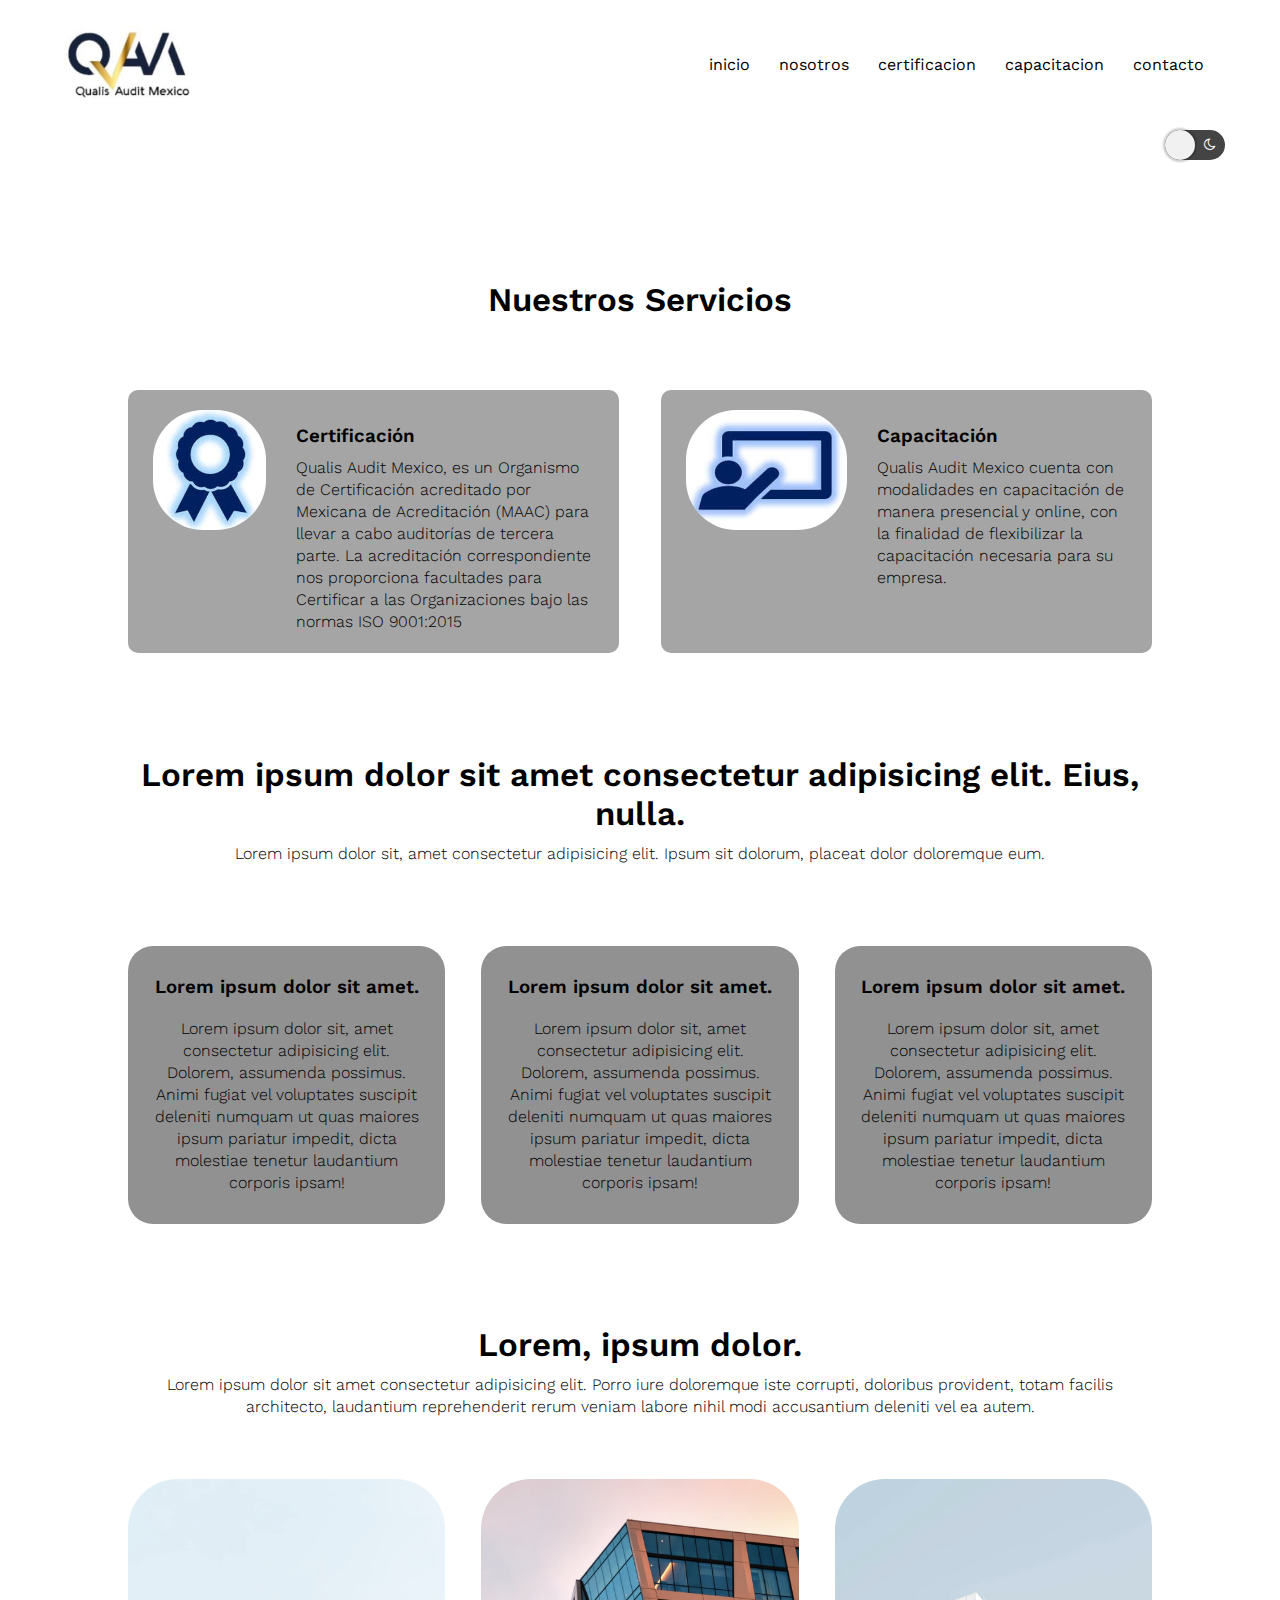
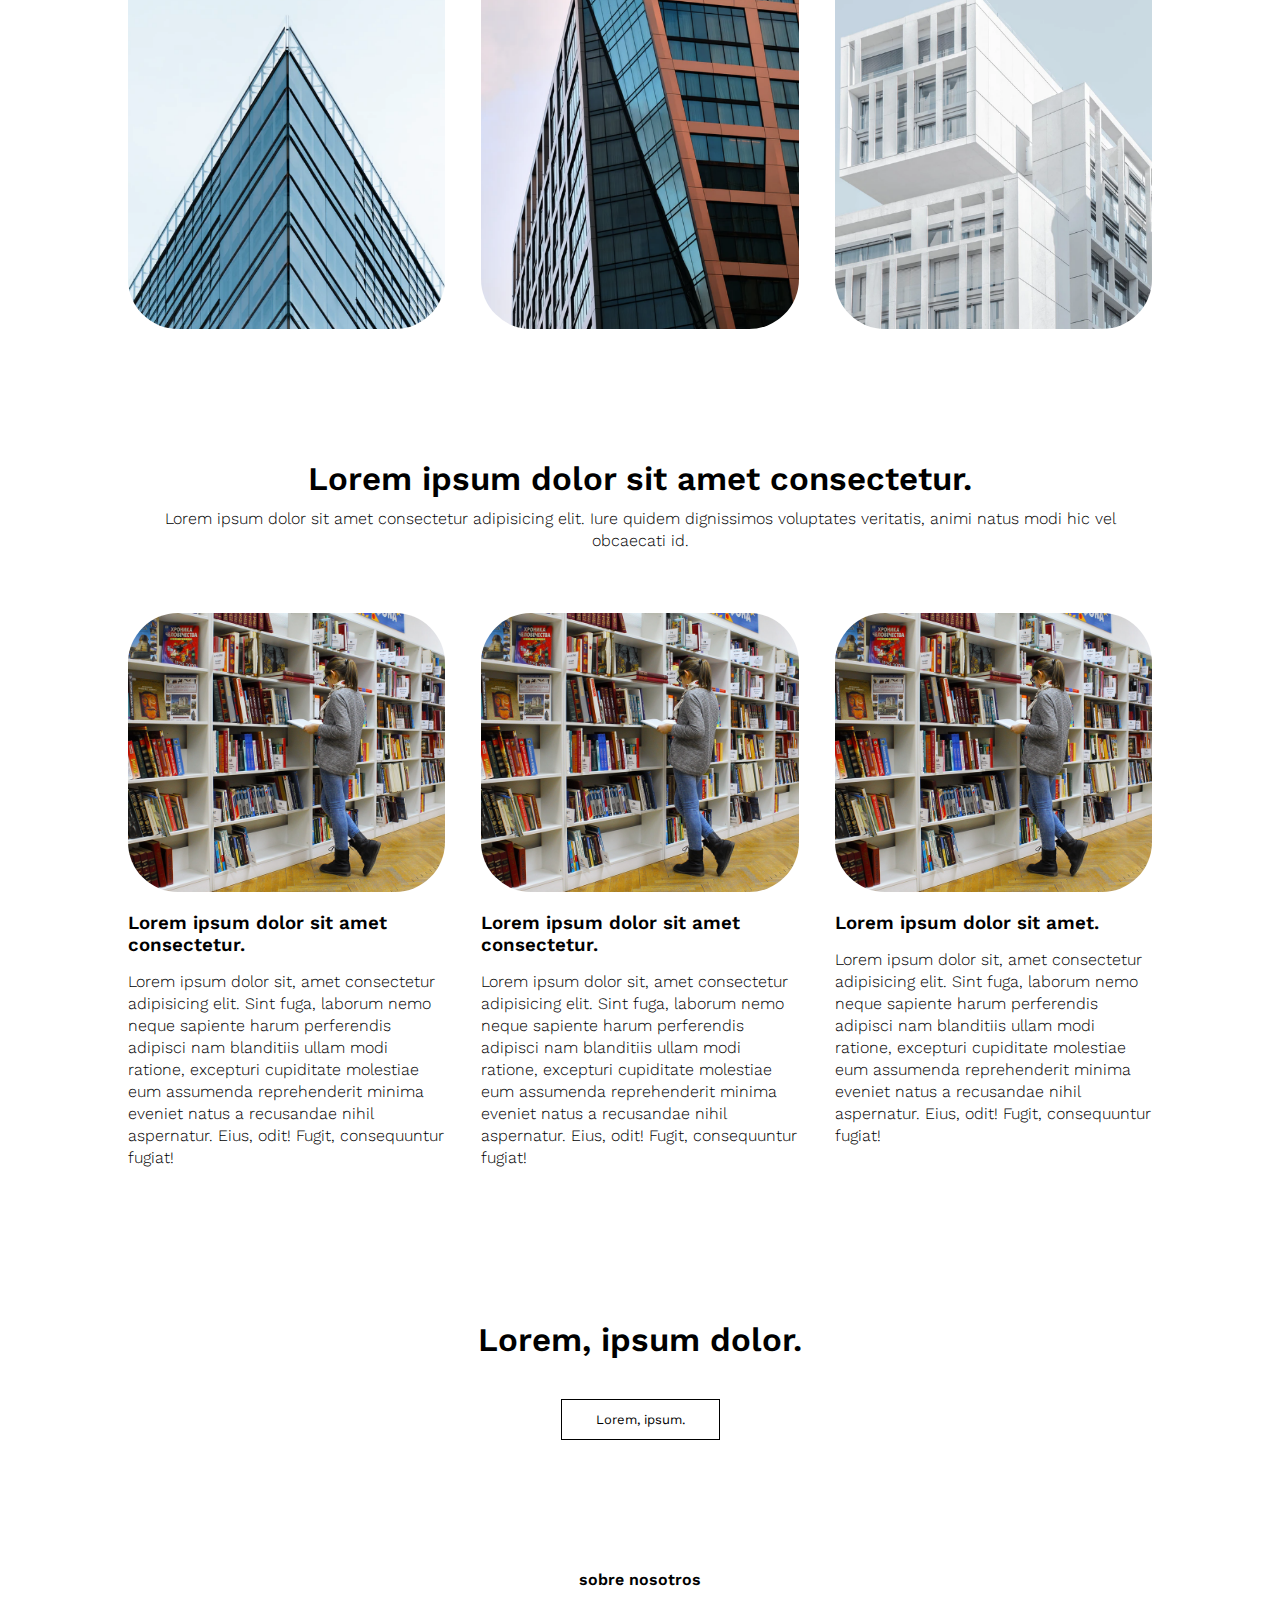
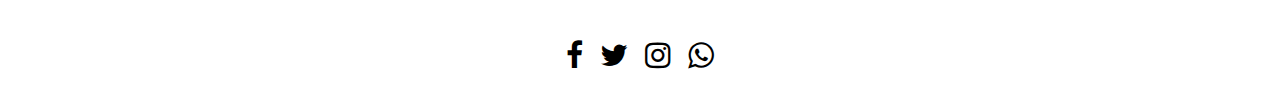
<file: index.html>
<!DOCTYPE html>
<html>   
<head>
        <meta name="viewport" content="with=divice-width, initial-scale=1.0">
         <title>inicio</title>
         <link rel="stylesheet" href="style1.css">
         <link rel="preconnect" href="https://fonts.googleapis.com">
         <link rel="preconnect" href="https://fonts.gstatic.com" crossorigin>
         <link href="https://fonts.googleapis.com/css2?family=Work+Sans:wght@100;200;300;400;500;600;700&display=swap" rel="stylesheet">
         <link rel="stylesheet" href="https://stackpath.bootstrapcdn.com/font-awesome/4.7.0/css/font-awesome.min.css">         
    </head>
<body>
<section class="section1">
    <nav>
        <a href="index.html"><img src="imagenes/logo2.png"></a>
        <div class="nav-links" id="navlinks">  
           <i class="fa fa-times-circle-o" onclick="hidemenu()"></i>
            <ul>
                <li><a href="index.html">inicio</a></li>
                <li><a href="nosotros.html">nosotros</a></li>
                <li><a href="certificacion.html">certificacion</a></li>
                <li><a href="capacitacion.html">capacitacion</a></li>
                <li><a href="contacto.html">contacto</a></li>
            </ul>
        </div>
        <i class="fa fa-bars" onclick="showmenu()"></i>
    </nav>
    <button class="switch" id="switch">
        <span> <i class="fa fa-sun-o"></i></span>
        <span><i class="fa fa-moon-o"></i></span>
    </button>
<div class="text-box">
    <h1><!--texto aqui,-palabras alazar lorem(num)--></h1>
    <p><!--texto aqui,-palabras alazar lorem(num)--></p>
    <a href="" class="pon aqui 'hero-btn'"><!--texto aqui,para separar palabras pon <br>,-palabras alazar lorem(num)--></a>
</div> 

</section>



<section class="section5">
    <h1>Nuestros Servicios</h1>
    <p><!--text here--></p>

    <div class="row">
        <div class="testimonial-col">
            <img src="imagenes/certificacion.jpg">
            <div>
                <h3>Certificación</h3>
                <p>Qualis Audit Mexico, es un Organismo de Certificación acreditado por Mexicana de Acreditación (MAAC) para llevar a cabo auditorías de tercera parte. La acreditación correspondiente nos proporciona facultades para Certificar a las Organizaciones bajo las normas ISO 9001:2015</p>
            </div>
        </div>
        <div class="testimonial-col">
            <img src="imagenes/capacitacion.jpg">
            <div>
                <h3>Capacitación</h3>
                <p>Qualis Audit Mexico cuenta con modalidades en capacitación de manera presencial y online, con la finalidad de flexibilizar la capacitación necesaria para su empresa.</p>
            </div>
        </div>
    </div>
</section>



<section class="section2">
    <h1>Lorem ipsum dolor sit amet consectetur adipisicing elit. Eius, nulla.</h1>
    <p>Lorem ipsum dolor sit, amet consectetur adipisicing elit. Ipsum sit dolorum, placeat dolor doloremque eum.</p></p>

    <div class="row">
        <div class="course-col">
            <h3>Lorem ipsum dolor sit amet.</h3>
            <p>Lorem ipsum dolor sit, amet consectetur adipisicing elit. Dolorem, assumenda possimus. Animi fugiat vel voluptates suscipit deleniti numquam ut quas maiores ipsum pariatur impedit, dicta molestiae tenetur laudantium corporis ipsam!</p>
        </div>
        <div class="course-col">
            <h3>Lorem ipsum dolor sit amet.</h3>
            <p>Lorem ipsum dolor sit, amet consectetur adipisicing elit. Dolorem, assumenda possimus. Animi fugiat vel voluptates suscipit deleniti numquam ut quas maiores ipsum pariatur impedit, dicta molestiae tenetur laudantium corporis ipsam!</p>
        </div>
        <div class="course-col">
            <h3>Lorem ipsum dolor sit amet.</h3>
            <p>Lorem ipsum dolor sit, amet consectetur adipisicing elit. Dolorem, assumenda possimus. Animi fugiat vel voluptates suscipit deleniti numquam ut quas maiores ipsum pariatur impedit, dicta molestiae tenetur laudantium corporis ipsam!</p>
        </div>
    </div>

</section>



<section class="section3">
    <h1>Lorem, ipsum dolor.</h1>
    <p>Lorem ipsum dolor sit amet consectetur adipisicing elit. Porro iure doloremque iste corrupti, doloribus provident, totam facilis architecto, laudantium reprehenderit rerum veniam labore nihil modi accusantium deleniti vel ea autem.</p>
    

    <div class="row">
        <div class="campus-col">
            <img src="imagenes/london.png">
            <div class="layer">
                <h3>london</h3>
            </div>
        </div>
        <div class="campus-col">
            <img src="imagenes/newyork.png">
            <div class="layer">
                <h3>newyork</h3>
            </div>
        </div>
        <div class="campus-col">
            <img src="imagenes/washington.png">
            <div class="layer">
                <h3>washington</h3>
            </div>
        </div>

    </div>

</section>



<section class="section4">
    <h1>Lorem ipsum dolor sit amet consectetur.</h1>
    <p>Lorem ipsum dolor sit amet consectetur adipisicing elit. Iure quidem dignissimos voluptates veritatis, animi natus modi hic vel obcaecati id.</p>

    <div class="row">
        <div class="facilities-col">
            <img src="imagenes/library.png">
            <h3>Lorem ipsum dolor sit amet consectetur.</h3>
            <p>Lorem ipsum dolor sit, amet consectetur adipisicing elit. Sint fuga, laborum nemo neque sapiente harum perferendis adipisci nam blanditiis ullam modi ratione, excepturi cupiditate molestiae eum assumenda reprehenderit minima eveniet natus a recusandae nihil aspernatur. Eius, odit! Fugit, consequuntur fugiat!</p>
        </div>
        <div class="facilities-col">
            <img src="imagenes/library.png">
            <h3>Lorem ipsum dolor sit amet consectetur.</h3>
            <p>Lorem ipsum dolor sit, amet consectetur adipisicing elit. Sint fuga, laborum nemo neque sapiente harum perferendis adipisci nam blanditiis ullam modi ratione, excepturi cupiditate molestiae eum assumenda reprehenderit minima eveniet natus a recusandae nihil aspernatur. Eius, odit! Fugit, consequuntur fugiat!</p>
        </div>
        <div class="facilities-col">
            <img src="imagenes/library.png">
            <h3>Lorem ipsum dolor sit amet.</h3>
            <p>Lorem ipsum dolor sit, amet consectetur adipisicing elit. Sint fuga, laborum nemo neque sapiente harum perferendis adipisci nam blanditiis ullam modi ratione, excepturi cupiditate molestiae eum assumenda reprehenderit minima eveniet natus a recusandae nihil aspernatur. Eius, odit! Fugit, consequuntur fugiat!</p>
        </div>
    </div>


</section>



<section class="section6">
    <h1>Lorem, ipsum dolor.</h1>
    <a href="" class="hero-btn">Lorem, ipsum.</a>
    <div class="icons">

    </div>
</section>



<section class="section7">
    <h4>sobre nosotros</h4>
    <p><!--text here--></p>
    <div class="icons">
        <a href="https://es-la.facebook.com/" target="_blank"><i class="fa fa-facebook"></i></a>
        <a href="https://twitter.com/?lang=ES" target="_blank"><i class="fa fa-twitter"></i></a>
        <a href="https://www.instagram.com/?hl=es-la" target="_blank"><i class="fa fa-instagram"></i></a>
        <a href="https://api.whatsapp.com/send?phone=525591902164&text=Hola!" target="_blank"><i class="fa fa-whatsapp"></i></a>
    </div>
</section>



<script>

    var navlinks = document.getElementById("navlinks");
    function showmenu(){
        navlinks.style.right = "0";
    }
    function hidemenu(){
        navlinks.style.right = "-200px";
    }



    const btnSwitch = document.querySelector('#switch');

    btnSwitch.addEventListener('click' , () => {
        document.body.classList.toggle('dark');

        btnSwitch.classList.toggle('active');

        if(document.body.classList.contains('dark')){
		localStorage.setItem('dark-mode', 'true');
	} else {
		localStorage.setItem('dark-mode', 'false');
	}

    });

    if(localStorage.getItem('dark-mode') === 'true'){
	document.body.classList.add('dark');
	btnSwitch.classList.add('active');
} else {
	document.body.classList.remove('dark');
	btnSwitch.classList.remove('active');
}

</script>


</body>    
</html>
</file>
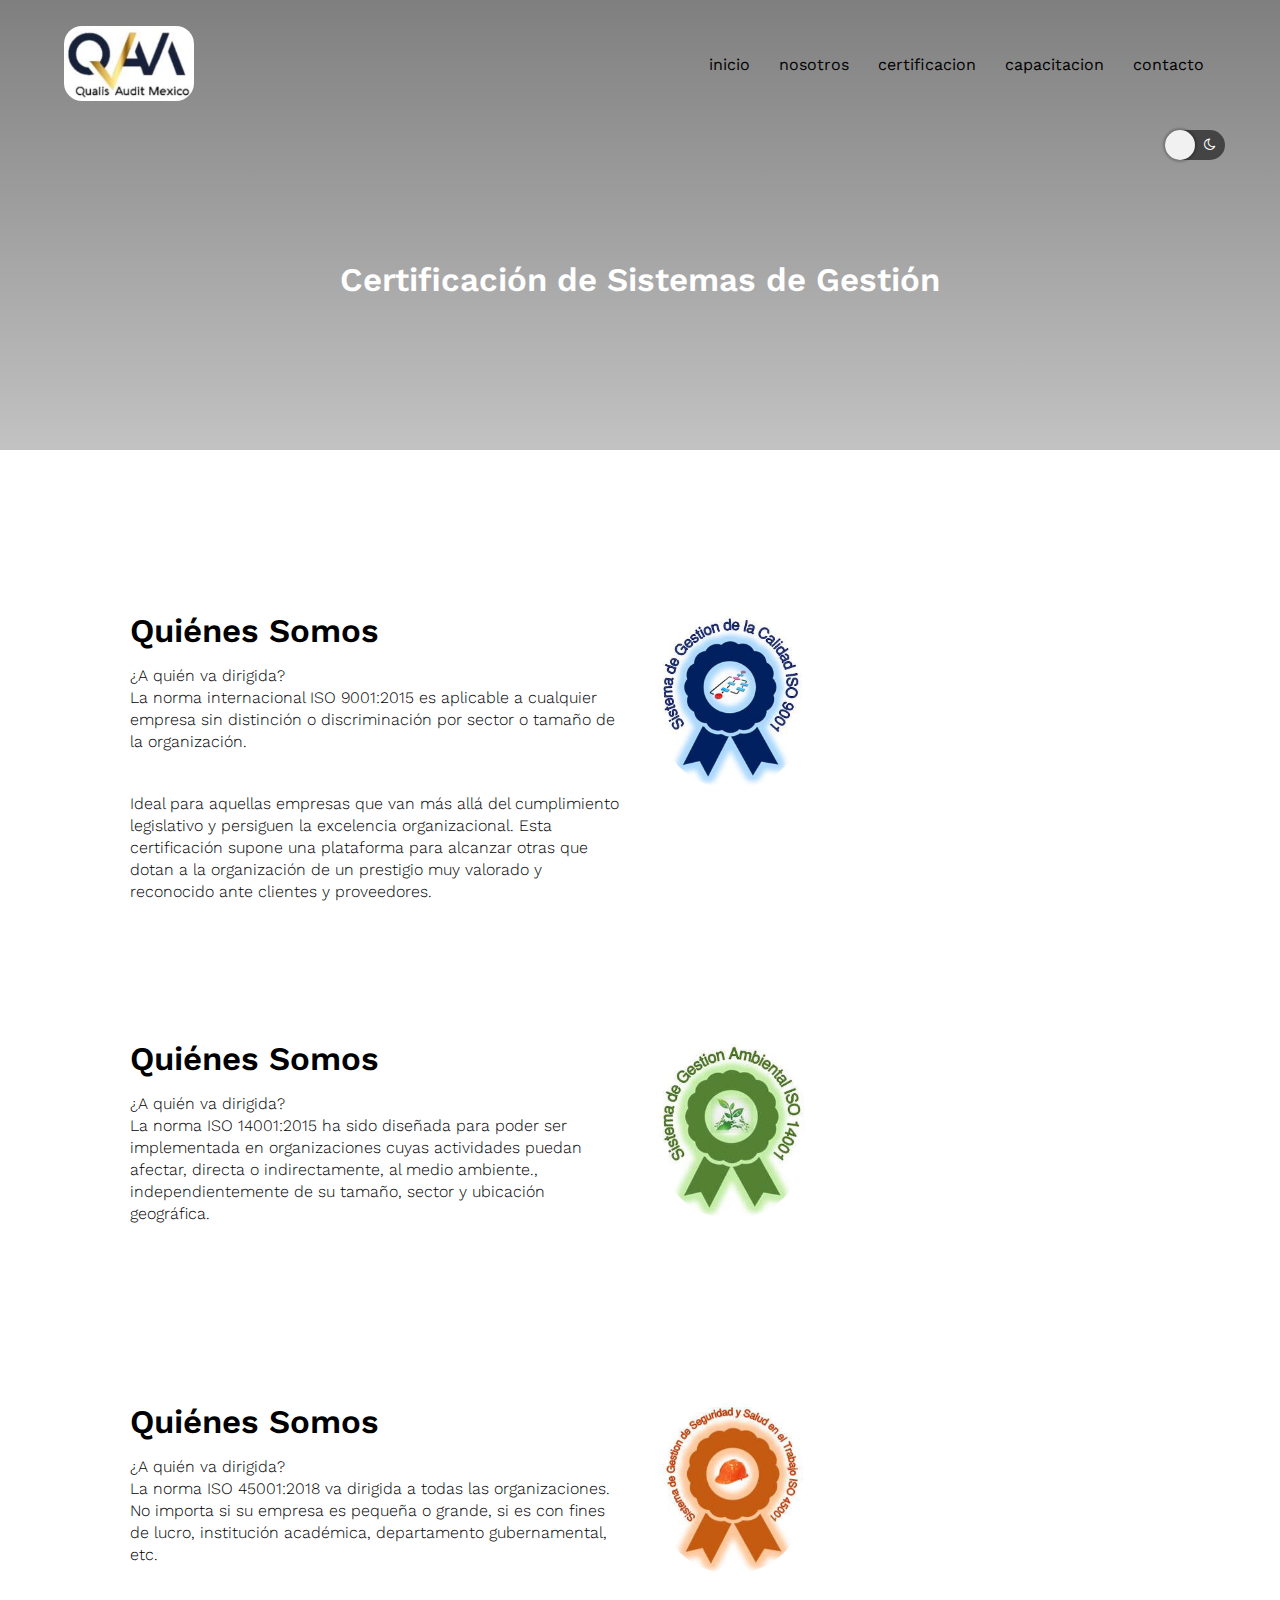
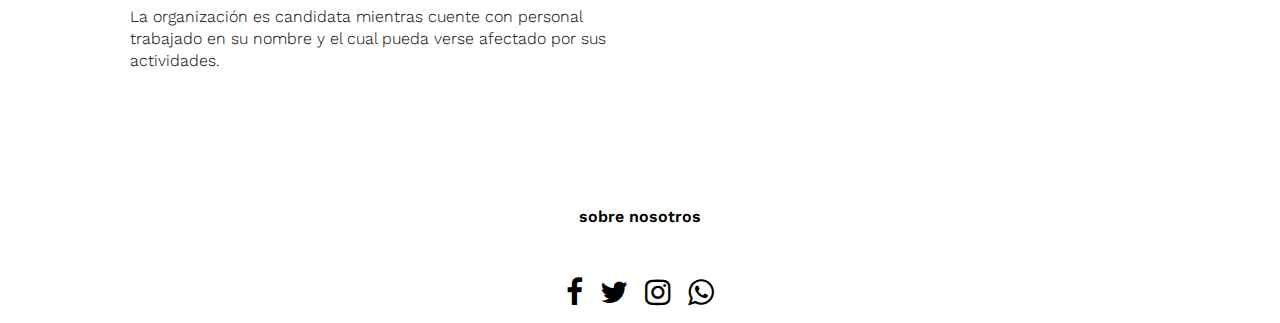
<file: certificacion.html>
<!DOCTYPE html>
<html >   
<head>
        <meta name="viewport" content="with=divice-width, initial-scale=1.0">
         <title>certificacion</title>
         <link rel="stylesheet" href="style1.css">
         <link rel="preconnect" href="https://fonts.googleapis.com">
         <link rel="preconnect" href="https://fonts.gstatic.com" crossorigin>
         <link href="https://fonts.googleapis.com/css2?family=Work+Sans:wght@100;200;300;400;500;600;700&display=swap" rel="stylesheet">
         <link rel="stylesheet" href="https://stackpath.bootstrapcdn.com/font-awesome/4.7.0/css/font-awesome.min.css">         
    </head>
<body>
<section class="sub-section1">
    <nav>
        <a href="index.html"><img src="imagenes/logo2.png"></a>
        <div class="nav-links" id="navlinks">  
           <i class="fa fa-times-circle-o" onclick="hidemenu()"></i>
            <ul>
                <li><a href="index.html">inicio</a></li>
                <li><a href="nosotros.html">nosotros</a></li>
                <li><a href="certificacion.html">certificacion</a></li>
                <li><a href="capacitacion.html">capacitacion</a></li>
                <li><a href="contacto.html">contacto</a></li>
            </ul>
        </div>
        <i class="fa fa-bars" onclick="showmenu()"></i>
    </nav>
    <button class="switch" id="switch">
        <span> <i class="fa fa-sun-o"></i></span>
        <span><i class="fa fa-moon-o"></i></span>
    </button>
    <h1>Certificación de Sistemas de Gestión</h1>
</section>



<section class="sub-section5">
    <div class="row">
        <div class="certificacion-col">
         <h1>Quiénes Somos</h1>
         <p>¿A quién va dirigida?<br> La norma internacional ISO 9001:2015 es aplicable a cualquier empresa sin distinción o discriminación por sector o tamaño de la organización.</p>
         <p>Ideal para aquellas empresas que van más allá del cumplimiento legislativo y persiguen la excelencia organizacional. Esta certificación supone una plataforma para alcanzar otras que dotan a la organización de un prestigio muy valorado y reconocido ante clientes y proveedores.</p>
         <a href="" class="aqui puedes poner'hero-btn'"></a>
       </div>
        <div class="certificacion-col">
            <img src="imagenes/proceso.jpg">
       </div >
    </div>   
    <div class="row">
             <div class="certificacion-col">
              <h1>Quiénes Somos</h1>
              <p>¿A quién va dirigida?<br>  La norma ISO 14001:2015 ha sido diseñada para poder ser implementada en organizaciones cuyas actividades puedan afectar, directa o indirectamente, al medio ambiente., independientemente de su tamaño, sector y ubicación geográfica.</p>
              <p></p>
              <a href="" class="aqui puedes poner'hero-btn'"></a>
            </div>    
            <div class="certificacion-col">
                <img src="imagenes/proceso2.jpg">
            </div >     
    </div>
    <div class="row">
        <div class="certificacion-col">
         <h1>Quiénes Somos</h1>
         <p>¿A quién va dirigida?<br> La norma ISO 45001:2018 va dirigida a todas las organizaciones. No importa si su empresa es pequeña o grande, si es con fines de lucro, institución académica, departamento gubernamental, etc. </p>
         <p>La organización es candidata mientras cuente con personal trabajado en su nombre y el cual pueda verse afectado por sus actividades.</p>
         <a href="" class="aqui puedes poner'hero-btn'"></a>
       </div>
        <div class="certificacion-col">
            <img src="imagenes/proceso3.jpg">
       </div >
    </div>   
</section>



<section class="section7">
    <h4>sobre nosotros</h4>
    <p><!--text here--></p>
    <div class="icons">
        <a href="https://es-la.facebook.com/" target="_blank"><i class="fa fa-facebook"></i></a>
        <a href="https://twitter.com/?lang=ES" target="_blank"><i class="fa fa-twitter"></i></a>
        <a href="https://www.instagram.com/?hl=es-la" target="_blank"><i class="fa fa-instagram"></i></a>
        <a href="https://api.whatsapp.com/send?phone=525591902164&text=Hola!" target="_blank"><i class="fa fa-whatsapp"></i></a>
    </div>
</section>



<script>

    var navlinks = document.getElementById("navlinks");
    function showmenu(){
        navlinks.style.right = "0";
    }
    function hidemenu(){
        navlinks.style.right = "-200px";
    }



    const btnSwitch = document.querySelector('#switch');

    btnSwitch.addEventListener('click' , () => {
        document.body.classList.toggle('dark');

        btnSwitch.classList.toggle('active');

        if(document.body.classList.contains('dark')){
		localStorage.setItem('dark-mode', 'true');
	} else {
		localStorage.setItem('dark-mode', 'false');
	}

    });

    if(localStorage.getItem('dark-mode') === 'true'){
	document.body.classList.add('dark');
	btnSwitch.classList.add('active');
} else {
	document.body.classList.remove('dark');
	btnSwitch.classList.remove('active');
}

</script>


</body>    
</html>
</file>
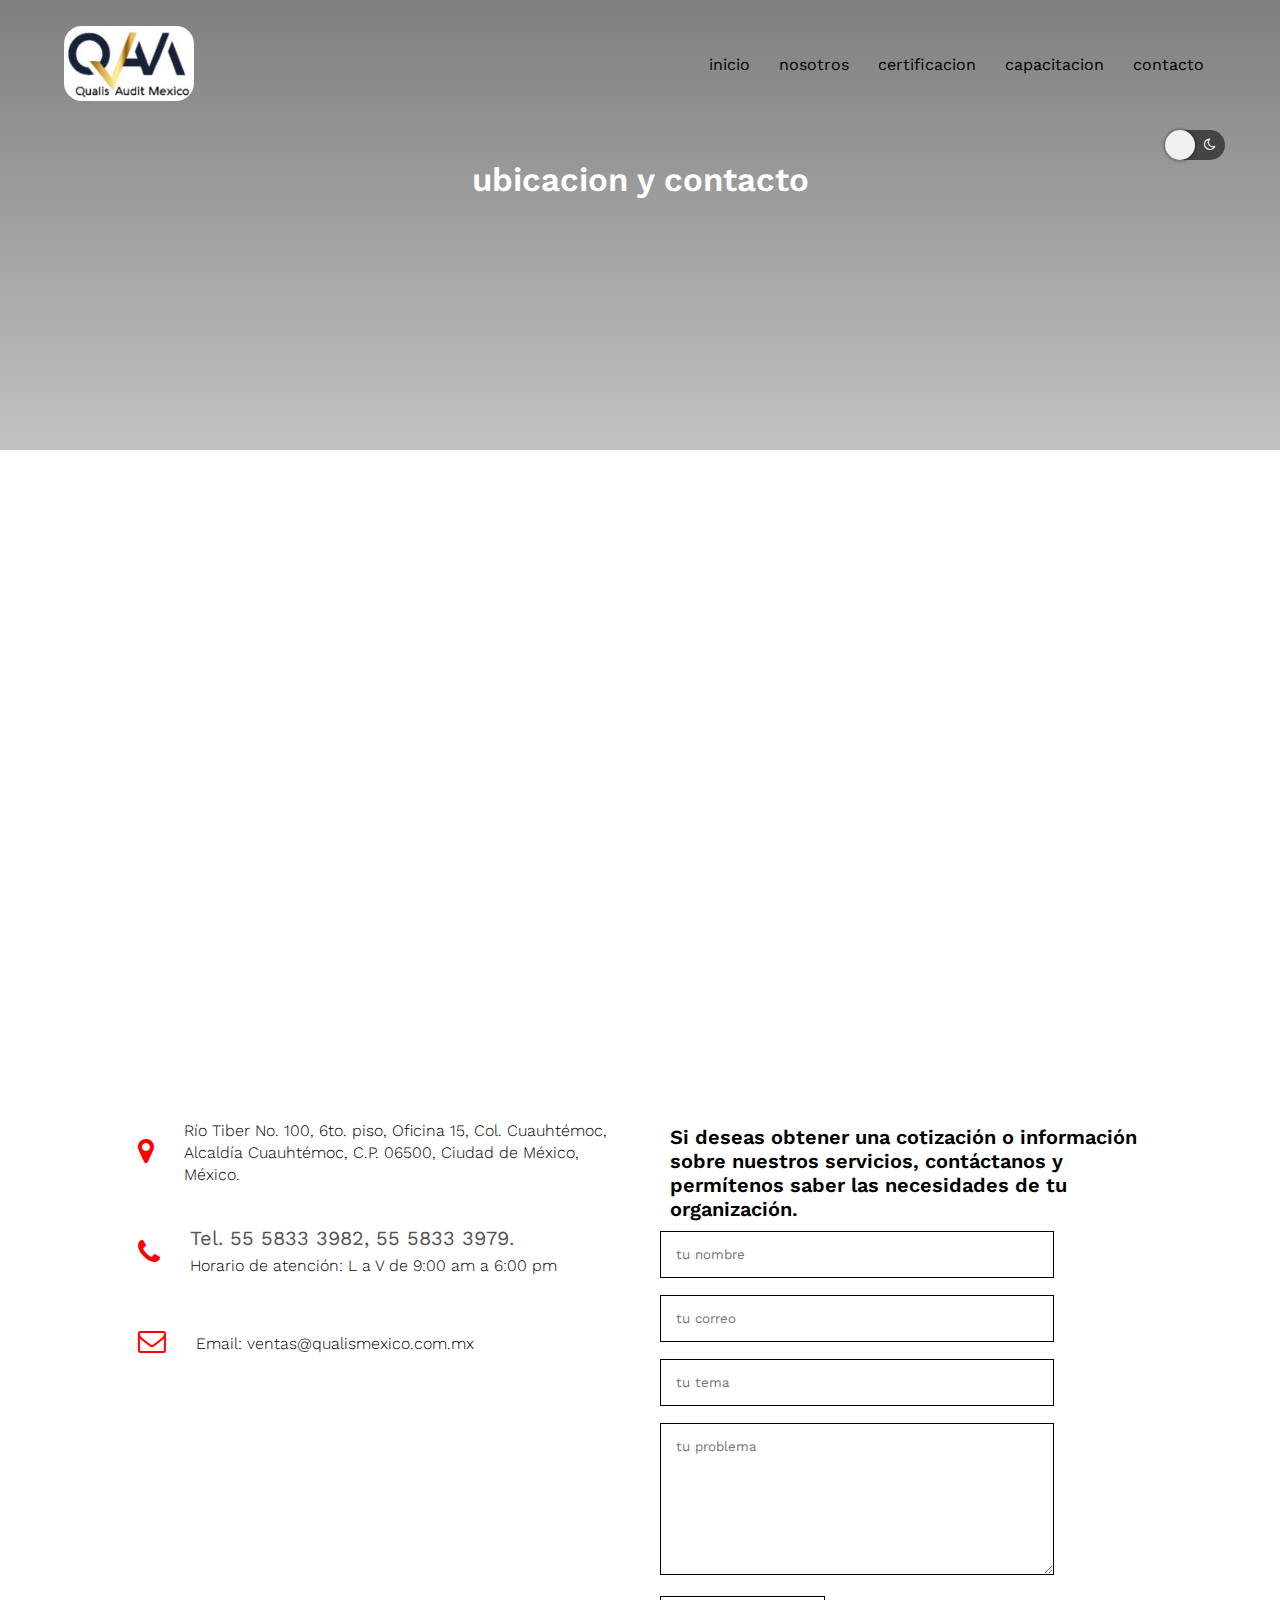
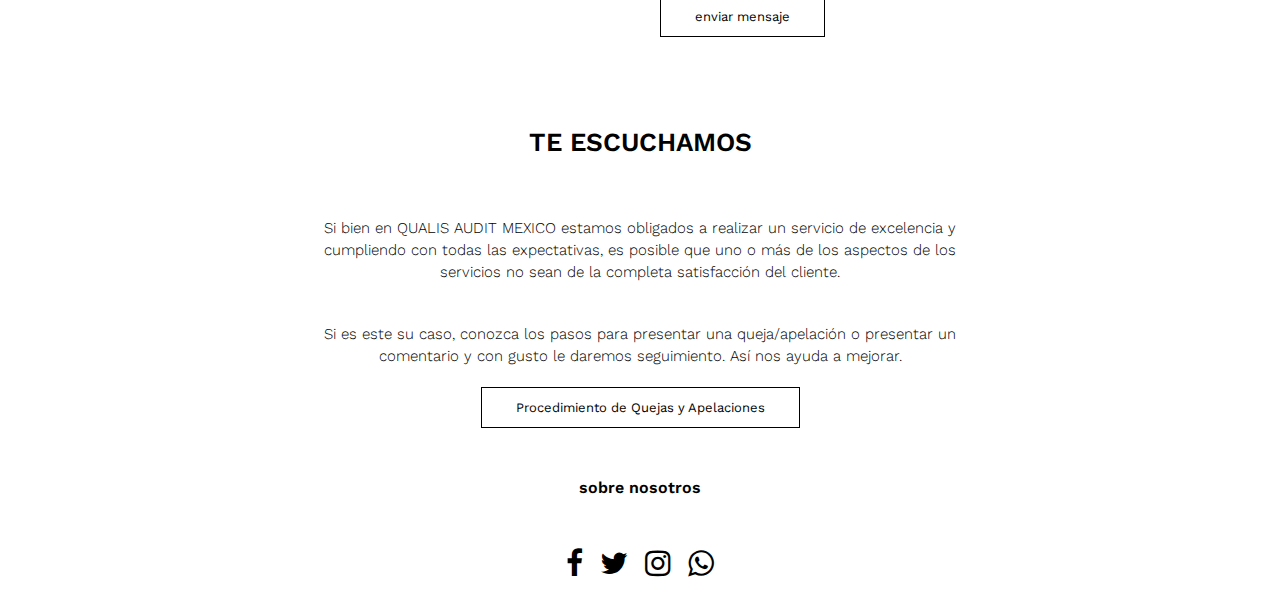
<file: contacto.html>
<!DOCTYPE html>
<html>   
<head>
        <meta name="viewport" content="with=divice-width, initial-scale=1.0">
         <title>contacto</title>
         <link rel="stylesheet" href="style1.css">
         <link rel="preconnect" href="https://fonts.googleapis.com">
         <link rel="preconnect" href="https://fonts.gstatic.com" crossorigin>
         <link href="https://fonts.googleapis.com/css2?family=Work+Sans:wght@100;200;300;400;500;600;700&display=swap" rel="stylesheet">
         <link rel="stylesheet" href="https://stackpath.bootstrapcdn.com/font-awesome/4.7.0/css/font-awesome.min.css">         
    </head>
<body>
<section class="sub-section6">
    <nav>
        <a href="index.html"><img src="imagenes/logo2.png"></a>
        <div class="nav-links" id="navlinks">  
           <i class="fa fa-times-circle-o" onclick="hidemenu()"></i>
            <ul>
                <li><a href="index.html">inicio</a></li>
                <li><a href="nosotros.html">nosotros</a></li>
                <li><a href="certificacion.html">certificacion</a></li>
                <li><a href="capacitacion.html">capacitacion</a></li>
                <li><a href="contacto.html">contacto</a></li>
            </ul>
        </div>
        <i class="fa fa-bars" onclick="showmenu()"></i>
    </nav>
    <button class="switch" id="switch">
        <span> <i class="fa fa-sun-o"></i></span>
        <span><i class="fa fa-moon-o"></i></span>
    </button>
    <h1>ubicacion y contacto</h1>

</section>



<section class="location">

    <iframe src="https://www.google.com/maps/embed?pb=!1m18!1m12!1m3!1d1881.3053178058237!2d-99.16963072398497!3d19.42922222617222!2m3!1f0!2f0!3f0!3m2!1i1024!2i768!4f13.1!3m3!1m2!1s0x85d1ff4a8ec568a1%3A0x8c9fa17bde93887!2sC.%20R%C3%ADo%20Tiber%20100-6to.%20piso%2C%20Oficina%2015%2C%20Cuauht%C3%A9moc%2C%2006500%20Ciudad%20de%20M%C3%A9xico%2C%20CDMX%2C%20M%C3%A9xico!5e0!3m2!1ses!2sus!4v1638931968305!5m2!1ses!2sus" width="600" height="450" style="border:0;" allowfullscreen="" loading="lazy"></iframe>

</section>



<section class="contact-us">

    <div class="row">
        <div class="contact-col">
            <div>
                <i class="fa fa-map-marker"></i>
                <span>
                     <h5></h5>
                     <p>Río Tiber No. 100, 6to. piso, Oficina 15, Col. Cuauhtémoc, Alcaldía Cuauhtémoc, C.P. 06500, Ciudad de México, México.</p>
                </span>
            </div>
            <div>
                <i class="fa fa-phone"></i>
                <span>
                     <h5>Tel. 55 5833 3982, 55 5833 3979.</h5>
                     <p>Horario de atención: L a V de 9:00 am a 6:00 pm</p>
                </span>
            </div>
            <div>
                <i class="fa fa-envelope-o"></i>
                <span>
                     <h5></h5>
                     <p>Email: ventas@qualismexico.com.mx</p>
                </span>
            </div>
        </div>

<div class="contact-col">
    <h1>  Si deseas obtener una cotización o información sobre nuestros servicios, contáctanos y permítenos saber las necesidades de tu organización.</h1>
    <form action="form-handler.php" method="post">
        <input type="text" name="name" placeholder="tu nombre" required>
        <input type="email" name="email" placeholder="tu correo" required>
        <input type="text" name="subject" placeholder="tu tema" required>
        <textarea rows="8" name="message" placeholder="tu problema" required></textarea>
        <button type="submit" class="hero-btn red-btn">enviar mensaje</button>
    </form>

</div>
    </div>

</section>


<section class="sub7">
    <h1>TE ESCUCHAMOS</h1>
    <p>Si bien en QUALIS AUDIT MEXICO estamos obligados a realizar un servicio de excelencia y <br>cumpliendo con todas las expectativas, es posible que uno o más de los aspectos de los <br>servicios no sean de la completa satisfacción del cliente.</p>
    <p>Si es este su caso, conozca los pasos para presentar una queja/apelación o presentar un <br>comentario y con gusto le daremos seguimiento. Así nos ayuda a mejorar.</p>
    <a href="" class="hero-btn">Procedimiento de Quejas y Apelaciones</a>
</section>

<section class="">
    
</section>

<section class="section7">
    <h4>sobre nosotros</h4>
    <p><!--text here--></p>
    <div class="icons">
        <a href="https://es-la.facebook.com/" target="_blank"><i class="fa fa-facebook"></i></a>
        <a href="https://twitter.com/?lang=ES" target="_blank"><i class="fa fa-twitter"></i></a>
        <a href="https://www.instagram.com/?hl=es-la" target="_blank"><i class="fa fa-instagram"></i></a>
        <a href="https://api.whatsapp.com/send?phone=525591902164&text=Hola!" target="_blank"><i class="fa fa-whatsapp"></i></a>
    </div>
</section>



<script>

    var navlinks = document.getElementById("navlinks");
    function showmenu(){
        navlinks.style.right = "0";
    }
    function hidemenu(){
        navlinks.style.right = "-200px";
    }



    const btnSwitch = document.querySelector('#switch');

    btnSwitch.addEventListener('click' , () => {
        document.body.classList.toggle('dark');

        btnSwitch.classList.toggle('active');

        if(document.body.classList.contains('dark')){
		localStorage.setItem('dark-mode', 'true');
	} else {
		localStorage.setItem('dark-mode', 'false');
	}

    });

    if(localStorage.getItem('dark-mode') === 'true'){
	document.body.classList.add('dark');
	btnSwitch.classList.add('active');
} else {
	document.body.classList.remove('dark');
	btnSwitch.classList.remove('active');
}

</script>


</body>    
</html>
</file>
<file: style1.css>
*{
    margin: 0;
    padding: 0;
    font-family: 'Work Sans', sans-serif;
}
body{
    background: white;
    transition:  0.7s;
}
body.dark{
    background: rgb(0, 0, 0);
}
.section1{
    min-height: 20vh;
    width: 100%;
    /*--puedes poner un esto, background-image: linear-gradient(rgba(4,9,30,0.7),rgba(4,9,30,0.7)),url(imagenes/banner3.png);--*/
    /*background-color: rgb(255, 255, 255);*/
    background-position: center;
    background-size: cover;
    position: relative;
}
nav{
    display: flex;
    padding: 2% 5%;
    justify-content: space-between;
    align-items: center;
}

body.dark nav ul li a {
    color: rgb(255, 255, 255);
}
body.dark h1 {
    color: rgb(255, 255, 255);
}
body.dark h3 {
    color: rgb(255, 255, 255);
}
body.dark h4 {
    color: rgb(255, 255, 255);
}
body.dark p {
    color: rgb(255, 255, 255);
}
body.dark .hero-btn {
    color: rgb(255, 255, 255);
    border: 1px solid rgb(255, 255, 255);
}
body.dark .icons .fa {
    color: white;
}
body.dark .course-col:hover {
    box-shadow: 0 0 20px 25px rgba(255, 255, 255, 0.5);
}
body.dark .banner2-col:hover {
    box-shadow: 0 0 20px 25px rgba(255, 255, 255, 0.5);
}
body.dark h5 {
    color: white;
}
body.dark h2 {
    color: white;
}
nav img{
    width: 130px;
    border-radius: 18px;
}
.nav-links{
    flex: 1;
    text-align: right;
}
.nav-links ul li{
    list-style: none;
    display: inline-block;
    padding: 8px 12px;
    position: relative;
}
.nav-links ul li a{
    color: rgb(0, 0, 0);
    text-decoration: none;
    font-size: 16px;
}
.nav-links ul li::after{
    content: '';
    width: 0%;
    height: 2px;
    background: #f44336;
    display: block;
    margin: auto;
    transition: 0.7s;
}
.nav-links ul li:hover::after{
    width: 100%;
    color: black;
}
.switch{
    left: 91%;
    background: rgb(68, 68, 68);
    border-radius: 1000px;
    border: none;
    position: relative;
    cursor: pointer;
    display: flex;
    outline: none;
}
.switch::after{
    content: "";
    display: block;
    width: 30px;
    height: 30px;
    position: absolute;
    background: #f1f1f1;
    top: 0;
    left: 0;
    right: unset;
    border-radius: 100px;
    transition: 0.5s ease all;
    box-shadow: 0px 0px 2px 2px rgba(0, 0, 0, 0.2);
    
}
.switch.active {
    background: orange;
    color: black;
}
.switch.active::after{
    right: 0;
    left: unset;
}
.switch span{
    width: 30px;
    height: 30px;
    line-height: 30px;
    display: block;
    background: none;
    color: rgb(255, 255, 255);
}
.text-box{
    width: /*--puedes poner un 90%--*/0;
    color: /*--puedes poner un color blanco(white)--*/0;
    position: /*--puedes poner un valor absoluto(absolute) --*/0;
    top: /*--puedes poner un 50%--*/0;
    left: /*--puedes poner un 50%--*/0;
    transform: /*--puedes poner, translate(-50%,-50%)--*/0;
    text-align: /*--puedes alinear el texto (center)--*/0;
}
.text-box h1{
    font-size: /*--puedes poner 62px--*/0;
}
.text-box p{
    margin: /*--puedes poner 10px 0 40px--*/0;
    font-size: /*--puedes poner 14px-*/0;
    color: /*--puedes poner #fff--*/0;
}
.hero-btn{
    display: inline-block;
    text-decoration: none;
    color: rgb(0, 0, 0);
    border: 1px solid rgb(0, 0, 0);
    padding: 12px 34px;
    font-size:  13px;
    background: transparent;
    position: relative;
    cursor: pointer;
}
.hero-btn:hover{
    border: 1px solid #f44336;
    background: #f44336;
    transition: 0.7s;
}
nav .fa{
    display: none;
}
@media(max-width: 700px){
    .text-box h1{
        font-size: /*--puedes poner 20px--*/0;
    }
    .nav-links ul li{
        display: block;
    }
    .nav-links{
        position: fixed;
        background: #f44336;
        height: 100vh;
        width: 200px;
        top: 0;
        right: -200px;
        text-align: left;
        z-index: 2;
        transition: 0.7s;
    }
    nav .fa{
        display: block;
        color: rgb(0, 0, 0);
        margin: 10px;
        font-size: 22px;
        cursor: pointer;
    }
    body.dark nav .fa {
        color: white;
    }
    .nav-links ul{
        padding: 30px;
    }
    .switch{
        left: 25px;
    }
}


.section2{
    width: 80%;
    margin: auto;
    text-align: center;
    padding-top: 50px;
}
h1{
    font-size: 33px;
    font-weight: 600;
}
p{
    color: black;
    font-size: 16px;
    font-weight: 300;
    line-height: 22px;
    padding: 10px;
}
.row{
    margin-top: 5%;
    display: flex;
    justify-content: space-between;
}
.course-col{
    flex-basis: 31%;
    background: #919191;
    border-radius: 25px;
    margin-bottom: 5%;
    padding: 20px 12px;
    box-sizing: border-box;
    transition: 0.7s;   
}
h3{
    text-align: center;
    font-weight: 600;
    margin: 10px 0;
}
.course-col:hover{
    box-shadow: 0 0 20px 25px rgba(0, 0, 0, 0.5);
}
@media(max-width: 700px){
    .row{
        flex-direction: column;
    }
}





.section3{
    width: 80%;
    margin: auto;
    text-align: center;
    padding-top: 50px;
}
.campus-col{
    flex-basis: 31%;
    border-radius: 50px;
    margin-bottom: 30px;
    position: relative;
    overflow: hidden;
}
.campus-col img{
    width: 100%;
    display: block;
}
.layer{
    background: transparent;
    height: 100%;
    width: 100%;
    position: absolute;
    top: 0;
    left: 0;
    transition: 0.7s;
}
.layer:hover{
    background: rgba(184, 0, 0, 0.7);
}
.layer h3{
    width: 100%;
    font-weight: 500;
    color: black;
    font-size: 26px;
    bottom: 0;
    left: 50%;
    transform: translateX(-50%);
    position: absolute;
    opacity: 0;
    transition: 0.7s;
}
.layer:hover h3{
    bottom: 49%;
    opacity: 1;
}




.section4{
    width: 80%;
    margin: auto;
    text-align: center;
    padding-top: 100px;
}
.facilities-col{
    flex-basis: 31%;
    border-radius: 50px;
    margin-bottom: 5%;
    text-align: left;
}
.facilities-col img{
    width: 100%;
    border-radius: 50px;
}
.facilities-col p{
    padding: 0;
}
.facilities-col h3{
    margin-top: 16px;
    margin-bottom: 15px;
    text-align: left;
}



.section5{
    width: 80%;
    margin: auto;
    padding-top: 100px;
    text-align: center;
}
.testimonial-col{
    flex-basis: 44%;
    border-radius: 10px;
    margin-bottom: 5%;
    text-align: left;
    background: #a5a5a5;
    padding: 20px;
    cursor: pointer;
    display: flex;
}
.testimonial-col img{
    height: 120px;
    margin-left: 5px;
    margin-right: 30px;
    border-radius: 50px;
}
.testimonial-col p{
    padding: 0;
}
.testimonial-col h3{
    margin-top: 15px;
    text-align: left;
}
@media(max-width: 700px){
    .testimonial-col img{
        height: 50px;
        margin-left: 0px;
        margin-right: 15px;
    }
}



.section6{
    margin: auto auto;
    width: 100%;
    /*    background-image: linear-gradient(rgba(0, 0, 0, 0.7),rgba(255, 255, 255, 0.7));*/
    background-position: center;
    background-size: cover;
    border-radius: 5px;
    text-align: center;
    padding: 100px 0;
}
.section6 h1{
    color: rgb(0, 0, 0);
    margin-bottom: 40px;
    padding: 0;
}
@media(max-width: 700px){
    .section6 h1{
        font-size: 24px;
    }
}



.section7{
    margin: auto auto;
    width: 100%;
    /*    background-image: linear-gradient(rgba(4,9,30,0.7),rgba(31, 31, 31, 0.7));*/
    background-position: center;
    background-size: cover;
    border-radius: 0px;
    text-align: center;
    padding: 10px 0;
}
.section7 h4{
    color: black;
    margin-bottom: 25px;
    margin-top: 20px;
    font-weight: 600;
}
.icons .fa{
    font-size: 30px;
    color: black;
    margin: 0 6px;
    cursor: pointer;
    padding: 6px 0;
}




.sub-section1{
    height: 50vh;
    width: 100%;
    background-image: linear-gradient(rgba(0,0,0,0.5),rgba(134, 134, 134, 0.5));
    background-position: center;
    background-size: cover;
    text-align: center;
    color: rgb(255, 255, 255);
}
.sub-section1 h1{
    margin-top: 100px;
}



.nosotros{
    width: 80%;
    margin: auto;
    padding-top: 80px;
    padding-bottom: 50px;
}
.nosotros-col{
    flex-basis: 48%;
    padding: 30px 2px;
}
.nosotros-col img{
    width: 75%;
    border-radius: 50px;
}
.nosotros-col h1{
    padding-top: 0;
}
.nosotros-col p{
    padding: 15px 0 25px;
}



.sub-section3{
    width: 80%;
    margin: auto;
    text-align: center;
    padding-top: 100px;
}
.banners-col{
    flex-basis: 31%;
    border-radius: 50px;
    margin-bottom: 5%;
    text-align: center;
}
.banners-col img{
    width: 70%;
    height: 50%;
    border-radius: 50px;
}
.banners-col p{
    padding: 0;
}
.banners-col h3{
    margin-top: 16px;
    margin-bottom: 15px;
    text-align: center;
}
.banner2-col img{
    margin: 10px;
    width: 20%;
    border-radius: 50px;
}



.sub-section4{
    width: 80%;
    margin: auto;
    text-align: center;
    padding-top: 100px;
}
.banner2-col{
    cursor: pointer;
    flex-basis: 31%;
    border-radius: 50px;
    margin-bottom: 5%;
    text-align: center;
    transition: 0.7s;
}
.banner2-col:hover{
    box-shadow: 0 0 20px 25px rgba(0, 0, 0, 0.5);
}



.sub-section5{
    width: 80%;
    margin: auto;
    padding-top: 80px;
    padding-bottom: 50px;
    
}
.certificacion-col{
    flex-basis: 48%;
    padding: 30px 2px;
}
.certificacion-col img{
    width: 30%;
    border-radius: 150px;
}
.certificacion-col h1{
    padding-top: 0;
}
.certificacion-col p{
    padding: 15px 0 25px;
}



.location{
    width: 80%;
    margin: auto;
    padding: 80px 0;
}
.location iframe{
    width: 100%;
}



.contact-us{
    width: 80%;
    margin: auto;
}
.contact-col h1{
    font-size: 20px;
    padding: 10px;
}
.contact-col{
    flex-basis: 48%;
    margin-bottom: 30px;   
}
.contact-col div{
    display: flex;
    align-items: center;
    margin-bottom: 40px;

}
.contact-col div .fa{
    font-size: 28px;
    color: red;
    margin: 10px;
    margin-right: 30px;
}
.contact-col div p{
    padding: 0;
}
.contact-col div h5{
    font-size: 20px;
    margin-bottom: 5px;
    color: #555;
    font-weight: 400;
}
.contact-col input, .contact-col textarea{
    width: 80%;
    padding: 15px;
    margin-bottom: 17px;
    outline: none;
    border: 1px solid;
    box-sizing: border-box;
}


.sub7{
    padding: 20px;
    width: 80%;
    margin: auto ;
    text-align: center;
}
.sub7 h1{
    padding: 20px;
    margin: 20px 20px 20px 20px;
    font-size: 26px;
}
.sub7 p{
    padding: 20px;
    font-size: 15px;
}
@media(max-width: 700px){
    .contact-col h1{
        font-size: 16px;
    }
}



.sub-section6{
    height: 50vh;
    width: 100%;
    background-image: linear-gradient(rgba(0,0,0,0.5),rgba(134, 134, 134, 0.5));
    background-position: center;
    background-size: cover;
    text-align: center;
    color: rgb(255, 255, 255);
}
.content-all{
    width: 100%;
    display: flex;
    flex-wrap: wrap;
}
.content-img{
    width: 600px;
    height: 400px;
    margin: auto;
    margin-top: 100px;
    position: relative;
    overflow: hidden;
    cursor: pointer;
}
.content-img img{
    width: 100%;
}
.content-1{
    width: 1000px;
    height: 1000px;
    position: absolute;
    top: 0;
    background: rgba(0,100,255,0.5);
    transform: rotate(-19deg);
    margin-left: -750px;
    transition:  1.7s;
}
.content-img:hover .content-1{
    width: 222%;
    transition:  1.7s;
}
.content-2{
    width: 1000px;
    height: 1000px;
    position: absolute;
    top: 0;
    background: rgba(0,100,255,0.5);
    transform: rotate(30deg);
    margin-left: -800px;
    margin-top: -600px;
    transition: 1.7s;
}
.content-img:hover .content-2{
    width: 222%;
    transition: 1.7s;
}
.content-txt{
    position: absolute;
    top: 0;
    width: 400px;
    padding: 10px 20px;
    z-index: 10;
    color: rgb(0, 0, 0);
    text-align: center;
    margin-top: 50px;
}
.content-txt h2{
    font-size: 30px;
    opacity: 0;
    transform: scale(0.2);
    transition: 0.2s;
}
.content-img:hover h2{
    opacity: 1;
    transition: 1.7s;
    transform: scale(1);
}
.content-txt p{
    font-size: 20px;
    margin-top: 10px;
    opacity: 0;
    transform: scale(0.2);
    transition: 0.2s;
}
.content-img:hover p{
    opacity: 1;
    transform: scale(1);
    transition: 1.7s;
}
.h1 h1{
    text-align: center;
    
}
@media(max-width: 700px){
    .content-img{
        width: 500px;
        height: 300px;
    }
    .content-txt h2{
        font-size: 25px;
    }
    .content-img p{
      font-size: 16px;
    }
    .content-txt{
        margin-top: 20px;
        width: 340px;
        padding: 10px 10px;
    }
    .content-2{
        width: 1000px;
        height: 1000px;
        position: absolute;
        top: 0;
        background: rgba(0,100,255,0.5);
        transform: rotate(30deg);
        margin-left: -850px;
        margin-top: -650px;
        transition: 1.7s;
    }
    .content-1{
        width: 1000px;
        height: 1000px;
        position: absolute;
        top: 0;
        background: rgba(0,100,255,0.5);
        transform: rotate(61deg);
        margin-left: -820px;
        transition:  1.7s;
    }
}
</file>
